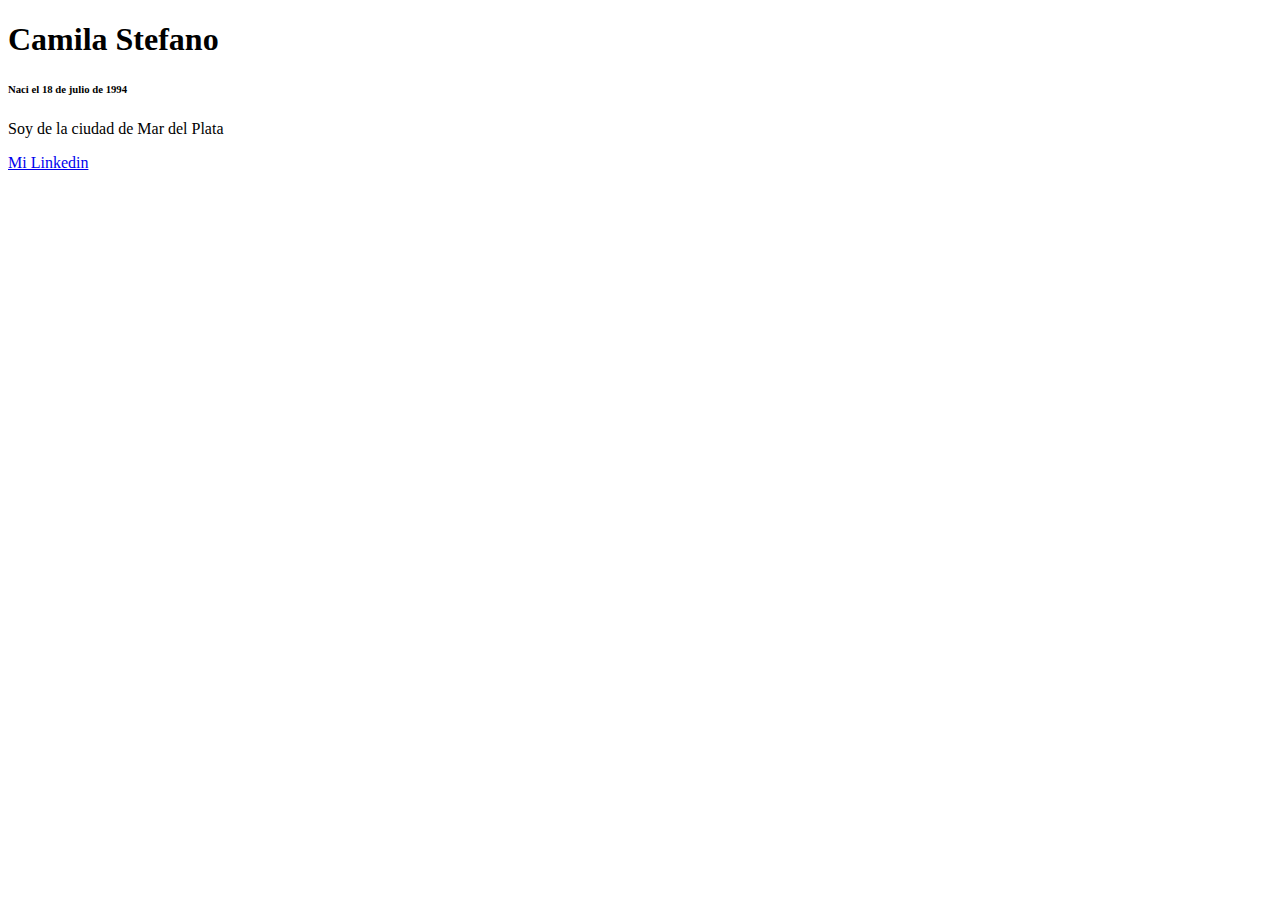
<file: Clase 1/index.html>
<!DOCTYPE html>
<html lang="en">
<head>
    <meta charset="UTF-8">
    <meta name="viewport" content="width=device-width, initial-scale=1.0">
    <title>Mi primera pagina web</title>
</head>
<body>
    <h1>Camila Stefano</h1>
    <h6>Naci el 18 de julio de 1994</h6>
    <p>Soy de la ciudad de Mar del Plata</p>
    
 <a href="https://www.linkedin.com/in/camila-victoria-stefano-fioritto/" target="_blank">Mi Linkedin</a>

</body>
</html>
</file>
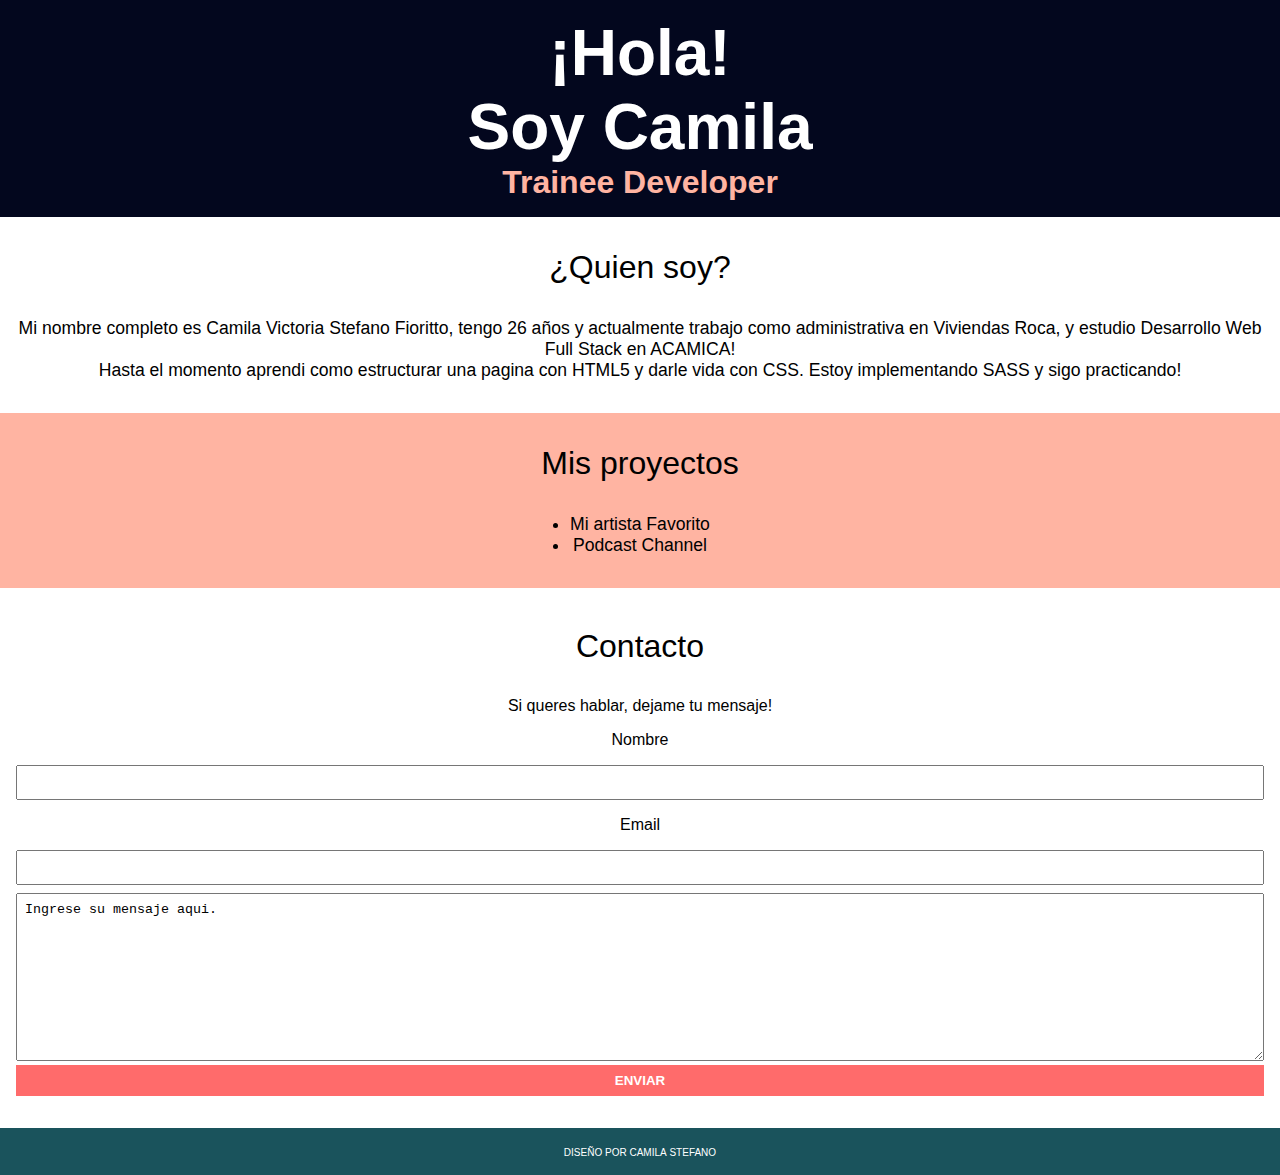
<file: Clase 7/index.html>
<!DOCTYPE html>
<html lang="en">

<head>
  <meta charset="UTF-8">
  <meta name="viewport" content="width=device-width, initial-scale=1.0">
  <title>Mi portfolio</title>
  <link rel="stylesheet" href="./styles.css">
</head>

<body>
  <div class="container">
    <header class="header">
      <h1 class="header__titulo">¡Hola! <br>Soy Camila</h1>
      <h2 class="header__subtitulo">Trainee Developer</h2>
    </header>

    <article class="articulo">
      <p class="titulo">¿Quien soy?</p>
      <div class="articulo__texto">
        <p>Mi nombre completo es Camila Victoria Stefano Fioritto, tengo 26 años y actualmente trabajo como
          administrativa
          en Viviendas Roca, y estudio Desarrollo Web Full Stack en ACAMICA!</p>
        <p>Hasta el momento aprendi como estructurar una pagina con HTML5 y darle vida con CSS. Estoy implementando SASS
          y
          sigo
          practicando! </p>
      </div>
    </article>

    <section class="proyectos">
      <p class="titulo">Mis proyectos</p>
      <ul class="proyectos__lista">
        <li>Mi artista Favorito</li>
        <li>Podcast Channel</li>
      </ul>
    </section>

    <section class="contacto">
      <form action="formulario.php" method="GET">
        <p class="titulo">Contacto</p>
        <legend>Si queres hablar, dejame tu mensaje!</legend>

        <p>
          <label for="nombre">Nombre</label>
          <input type="text" name="nombre" id="nombre" />
        </p>

        <p>
          <label for="mail">Email</label>
          <input type="email" name="mail" id="mail" />
          </select>
        </p>

        <p>
          <textarea name="msj" rows="10" cols="30">Ingrese su mensaje aqui.</textarea>
        </p>

        <button type="submit">ENVIAR</button>
      </form>
    </section>
  </div>

  <footer class="footer">
    Diseño por Camila Stefano
  </footer>
</body>

</html>
</file>
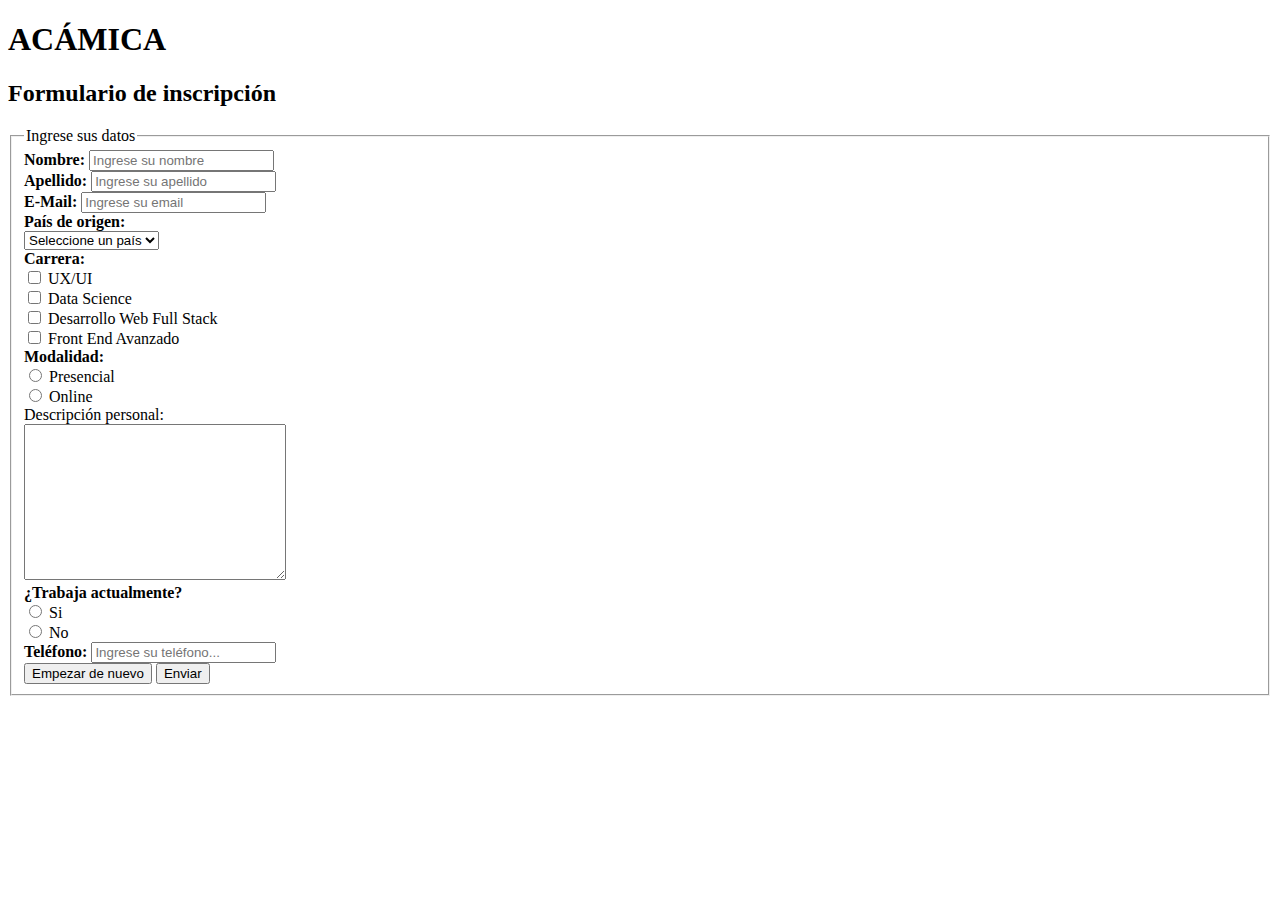
<file: Clase 3/Formulario de inscripcion/index.html>
<!DOCTYPE html>
<html lang="en">

<head>
  <meta charset="UTF-8">
  <meta name="viewport" content="width=device-width, initial-scale=1.0">
  <title>Inscripción</title>
</head>

<body>
  <header>
    <h1>ACÁMICA</h1>
  </header>
  <main>
    <h2>Formulario de inscripción</h2>
    <fieldset>
      <legend>Ingrese sus datos</legend>
      <form action="formulario.php" method="get">
        <label for="nombre"><b>Nombre:</b></label>
        <input type="text" name="nombre2" id="nombre" placeholder="Ingrese su nombre" required> <br>
        <label for="apellido"><b>Apellido:</b></label>
        <input type="text" name="apellido2" id="apellido" placeholder="Ingrese su apellido" required> <br>
        <label for="email"><b>E-Mail:</b></label>
        <input type="email" name="email2" id="email" placeholder="Ingrese su email" required> <br>
        <label for="paises2"><b>País de origen:</b></label> <br>
        <select name="paises" id="paises2" required> <br>
          <option value="-"><b>Seleccione un país</b></option>
          <option value="Argentina">Argentina</option>
          <option value="Bolivia">Bolivia</option>
          <option value="Brasil">Brasil</option>
          <option value="Chile">Chile</option>
          <option value="Colombia">Colombia</option>
          <option value="Costa Rica">Costa Rica</option>
          <option value="Cuba">Cuba</option>
          <option value="Ecuador">Ecuador</option>
          <option value="México">México</option>
          <option value="Paraguay">Paraguay</option>
          <option value="Perú">Perú</option>
          <option value="Uruguay">Uruguay</option>
          <option value="Venezuela">Venezuela</option> <br>
        </select>
        <br>
        <label for="carrera"><b>Carrera:</b></label> <br>
        <input type="checkbox" name="UX/UI" id="carrera" required> UX/UI <br>
        <input type="checkbox" name="Data Science" id="carrera" required> Data Science <br>
        <input type="checkbox" name="DWFS" id="carrera" required> Desarrollo Web Full Stack <br>
        <input type="checkbox" name="Front End" id="carrera" required> Front End Avanzado <br>
        <label for="modalidad"><b>Modalidad:</b></label> <br>
        <input type="radio" name="modalidad" id="modalidad" required> Presencial <br>
        <input type="radio" name="modalidad" id="modalidad" required> Online <br>
        <label for="texto">Descripción personal:</label> <br>
        <textarea name="texto" id="texto2" cols="30" rows="10" maxlength="300"></textarea> <br>
        <label for="trabajo"><b>¿Trabaja actualmente?</b></label> <br>
        <input type="radio" name="trabajo" id="trabajo" required> Si <br>
        <input type="radio" name="trabajo" id="trabajo" required> No <br>
        <label for="telefono"><b>Teléfono:</b></label>
        <input type="text" name="telefono2" id="telefono" placeholder="Ingrese su teléfono..." required> <br>
        <button type="reset">Empezar de nuevo</button>
        <button type="submit">Enviar</button>
      </form>
    </fieldset>

  </main>
</body>

</html>
</file>
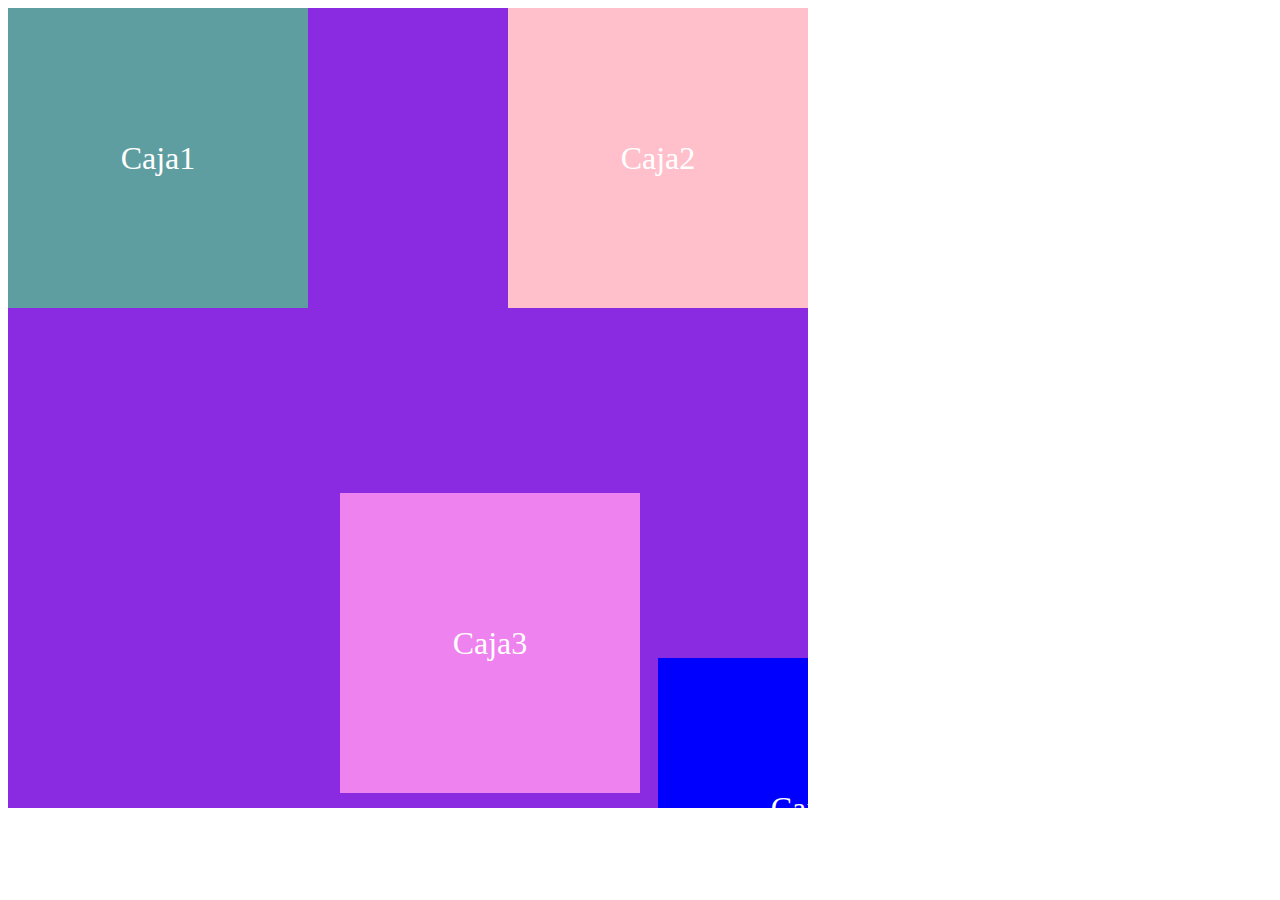
<file: Clase 5/challenge/index.html>
<!DOCTYPE html>
<html lang="en">

<head>
    <meta charset="UTF-8">
    <meta name="viewport" content="width=device-width, initial-scale=1.0">
    <title>Boxes</title>
    <link rel="stylesheet" href="style.css">
</head>

<body>
    <div class="container">

        <div class="box box-one">
            <p>Caja1</p>
        </div>

        <div class="box box-two">
            <p>Caja2</p>
        </div>

        <div class="box box-three">
            <p>Caja3</p>
        </div>

        <div class="box box-four">
            <p>Caja4</p>
        </div>

    </div>
</body>

</html>
</file>
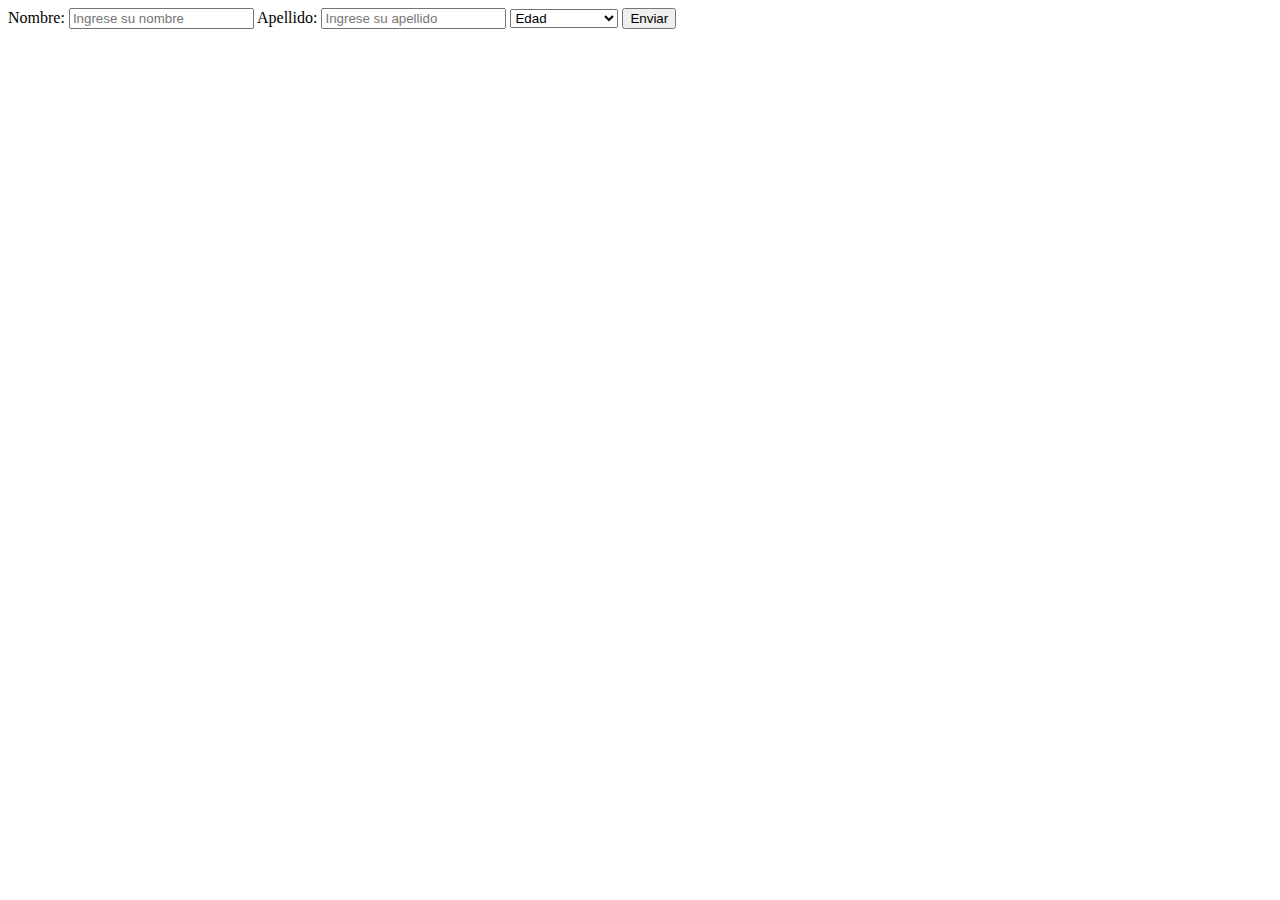
<file: Clase 3/index1.html>
<!DOCTYPE html>
<html lang="en">
<head>
    <meta charset="UTF-8">
    <meta name="viewport" content="width=device-width, initial-scale=1.0">
    <title>Formulario</title>
</head>
<!-- Nombre, apellido, edad, email, boton enviar -->
<body>
    <main>
        <form action="">
            <label for="nombre"> Nombre: </label>
            <input type="text" placeholder="Ingrese su nombre"/>
            <label for="apellido"> Apellido: </label>
            <input type="text" placeholder="Ingrese su apellido"/>
            <select name="edad" id="edad">
                <option value="edad">Edad</option>
                <option value="">18 a 29</option>
                <option value="">30 a 59</option>
                <option value="">60 a eternidad</option>
            </select>
            <button type="submit">Enviar</button>
        </form>
    </main>
   
</body>
</html>
</file>
<file: Clase 7/styles.css>
* {
  -webkit-box-sizing: border-box;
          box-sizing: border-box;
  padding: 0;
  margin: 0;
}

body {
  text-align: center;
  font-family: 'Roboto', sans-serif;
}

.container {
  margin: 0 auto;
}

.header {
  color: white;
  background-color: #03071e;
  padding: 1rem;
}

.header__titulo {
  font-size: 4rem;
}

.header__subtitulo {
  color: #ffb4a2;
  font-size: 2rem;
}

.titulo {
  margin-bottom: 2rem;
  font-size: 2rem;
}

.articulo {
  padding: 2rem 1rem;
}

.articulo__texto {
  font-size: 1.1rem;
}

.proyectos {
  padding: 2rem 1rem;
  background-color: #ffb4a2;
}

.proyectos__lista {
  display: inline-block;
  font-size: 1.1rem;
}

.contacto {
  padding: 2rem 1rem;
}

.contacto p {
  margin-top: .5rem;
}

.contacto label {
  display: block;
  margin: 1rem 0;
  width: 100%;
}

.contacto input, .contacto textarea {
  width: 100%;
  padding: .5rem;
}

.contacto button {
  background: #ff6b6b;
  display: block;
  width: 100%;
  padding: .5rem;
  border: 0;
  color: white;
  font-weight: 800;
}

.contacto button:hover {
  opacity: .8;
}

.footer {
  padding: 1rem;
  background-color: #1a535c;
  color: white;
  font-size: .85rem;
  font-variant: all-petite-caps;
}
/*# sourceMappingURL=styles.css.map */
</file>
<file: Clase 5/challenge/style.css>
.container {
    position: relative;
    background-color: blueviolet;
    width: 800px;
    height: 800px;
    overflow: hidden;
}

.box {
    color: white;
    font-size: 2rem;
    width: 300px;
    height: 300px;
    display: grid;
    place-items: center;
}

.box-one {
    background-color: cadetblue;
    float: left;
}

.box-two {
    background-color: pink;
    float: right;
}

.box-three {
    position: absolute;
    background-color: violet;
    top: 485px;
    left: 332px;
}

.box-four {
    position: absolute;
    top: 650px;
    left: 650px;
    background-color: blue;
}
</file>
